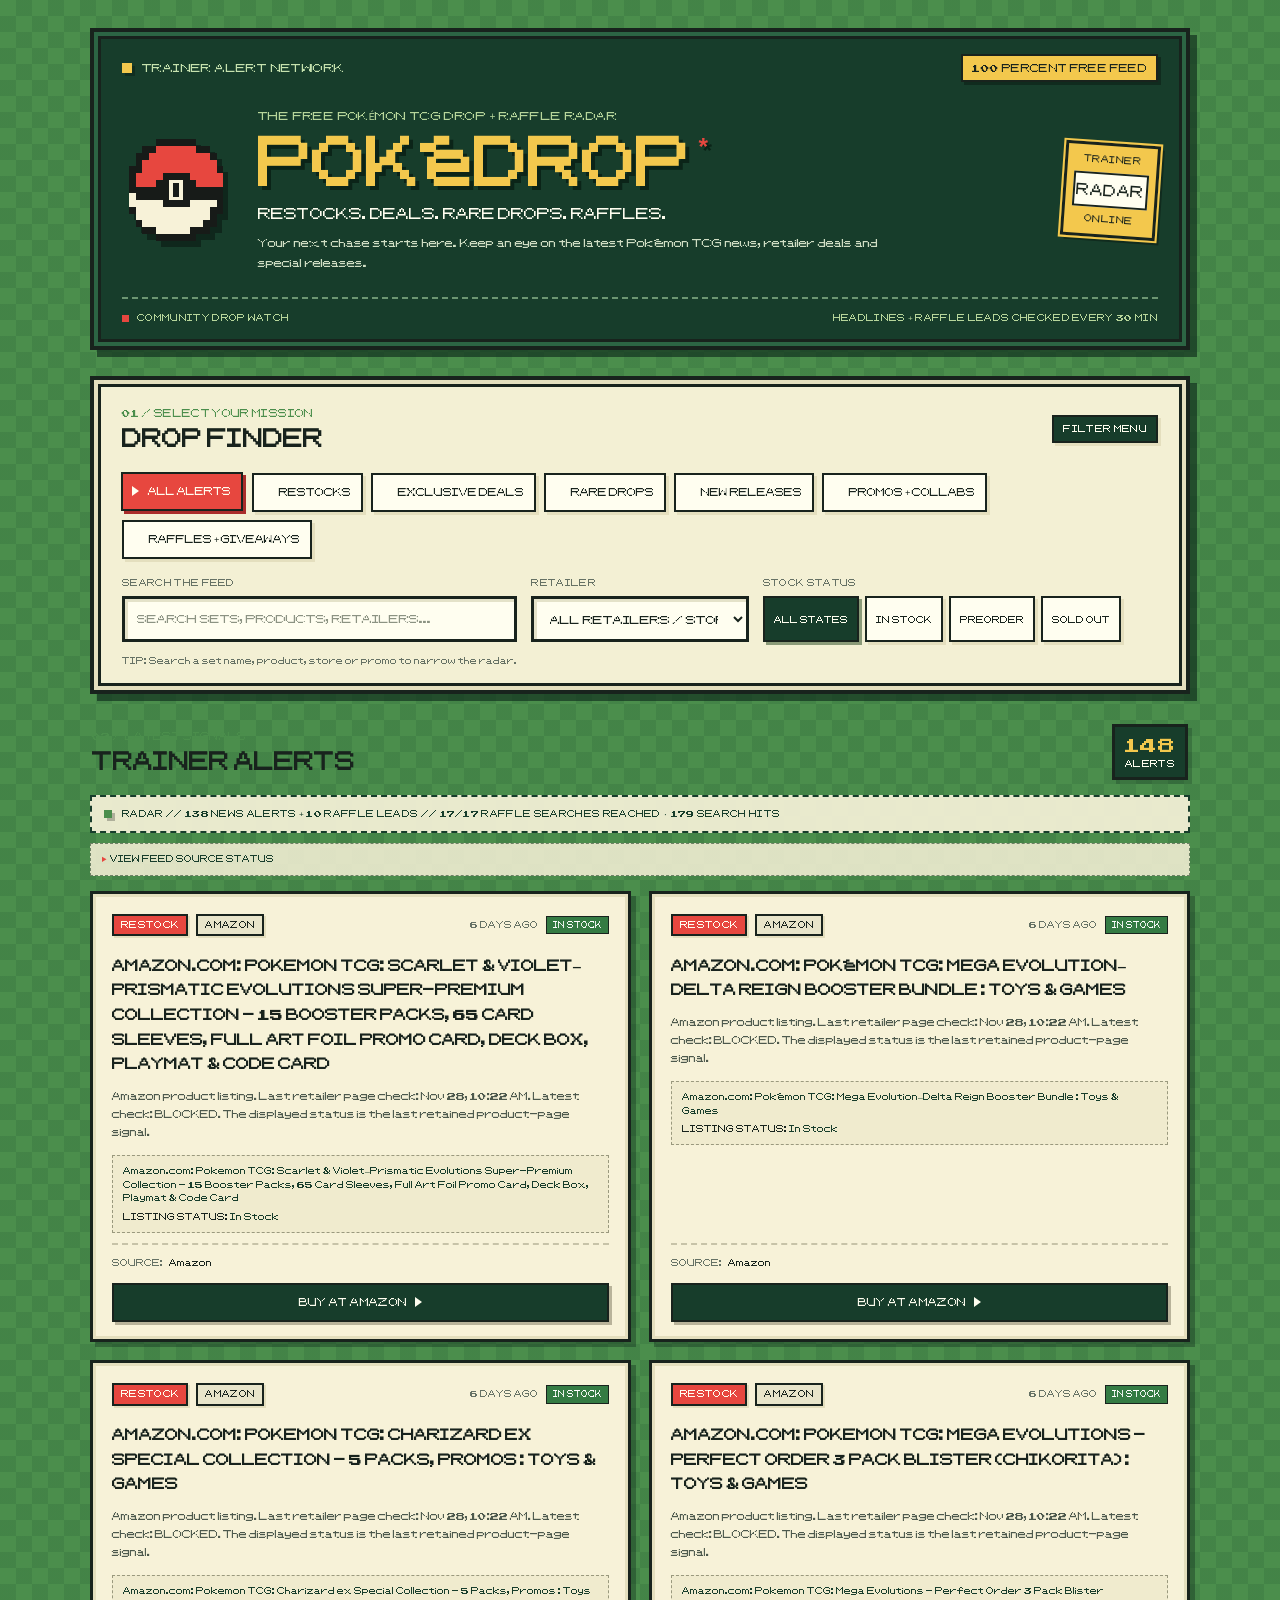
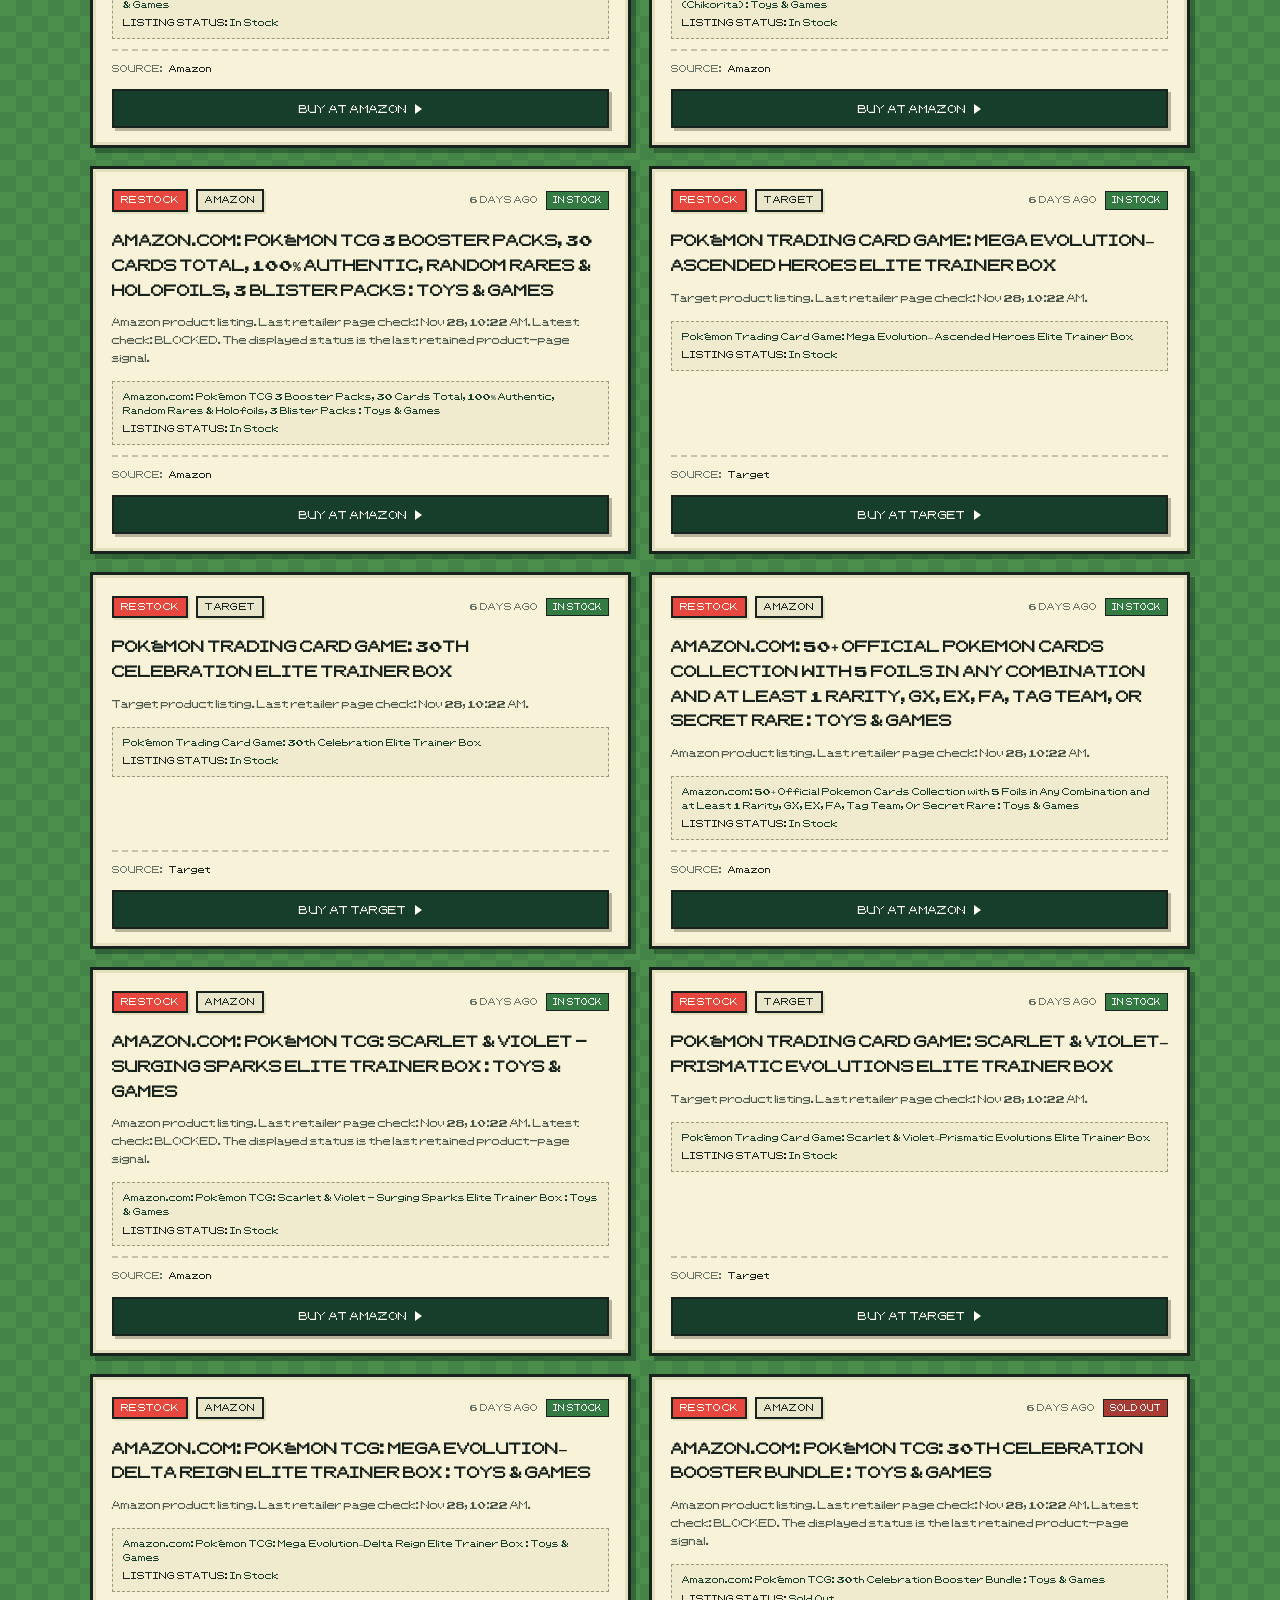
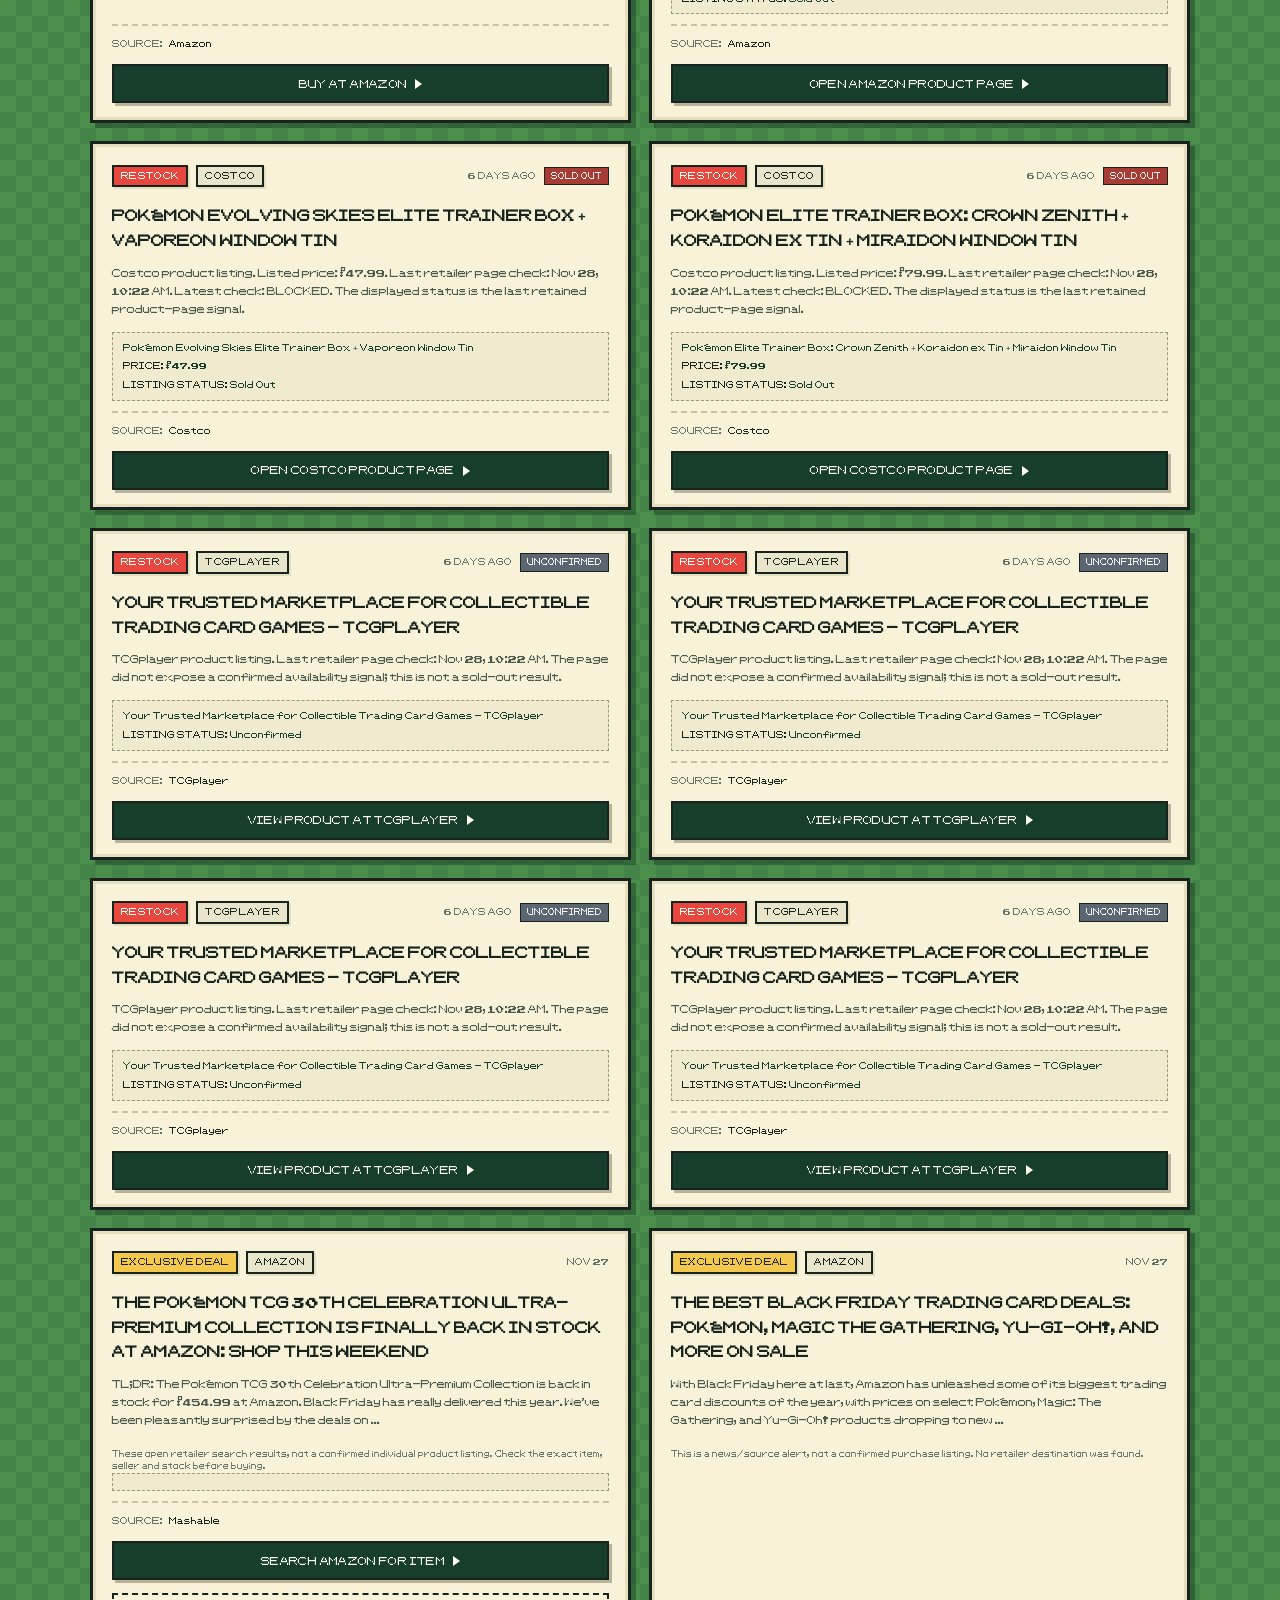
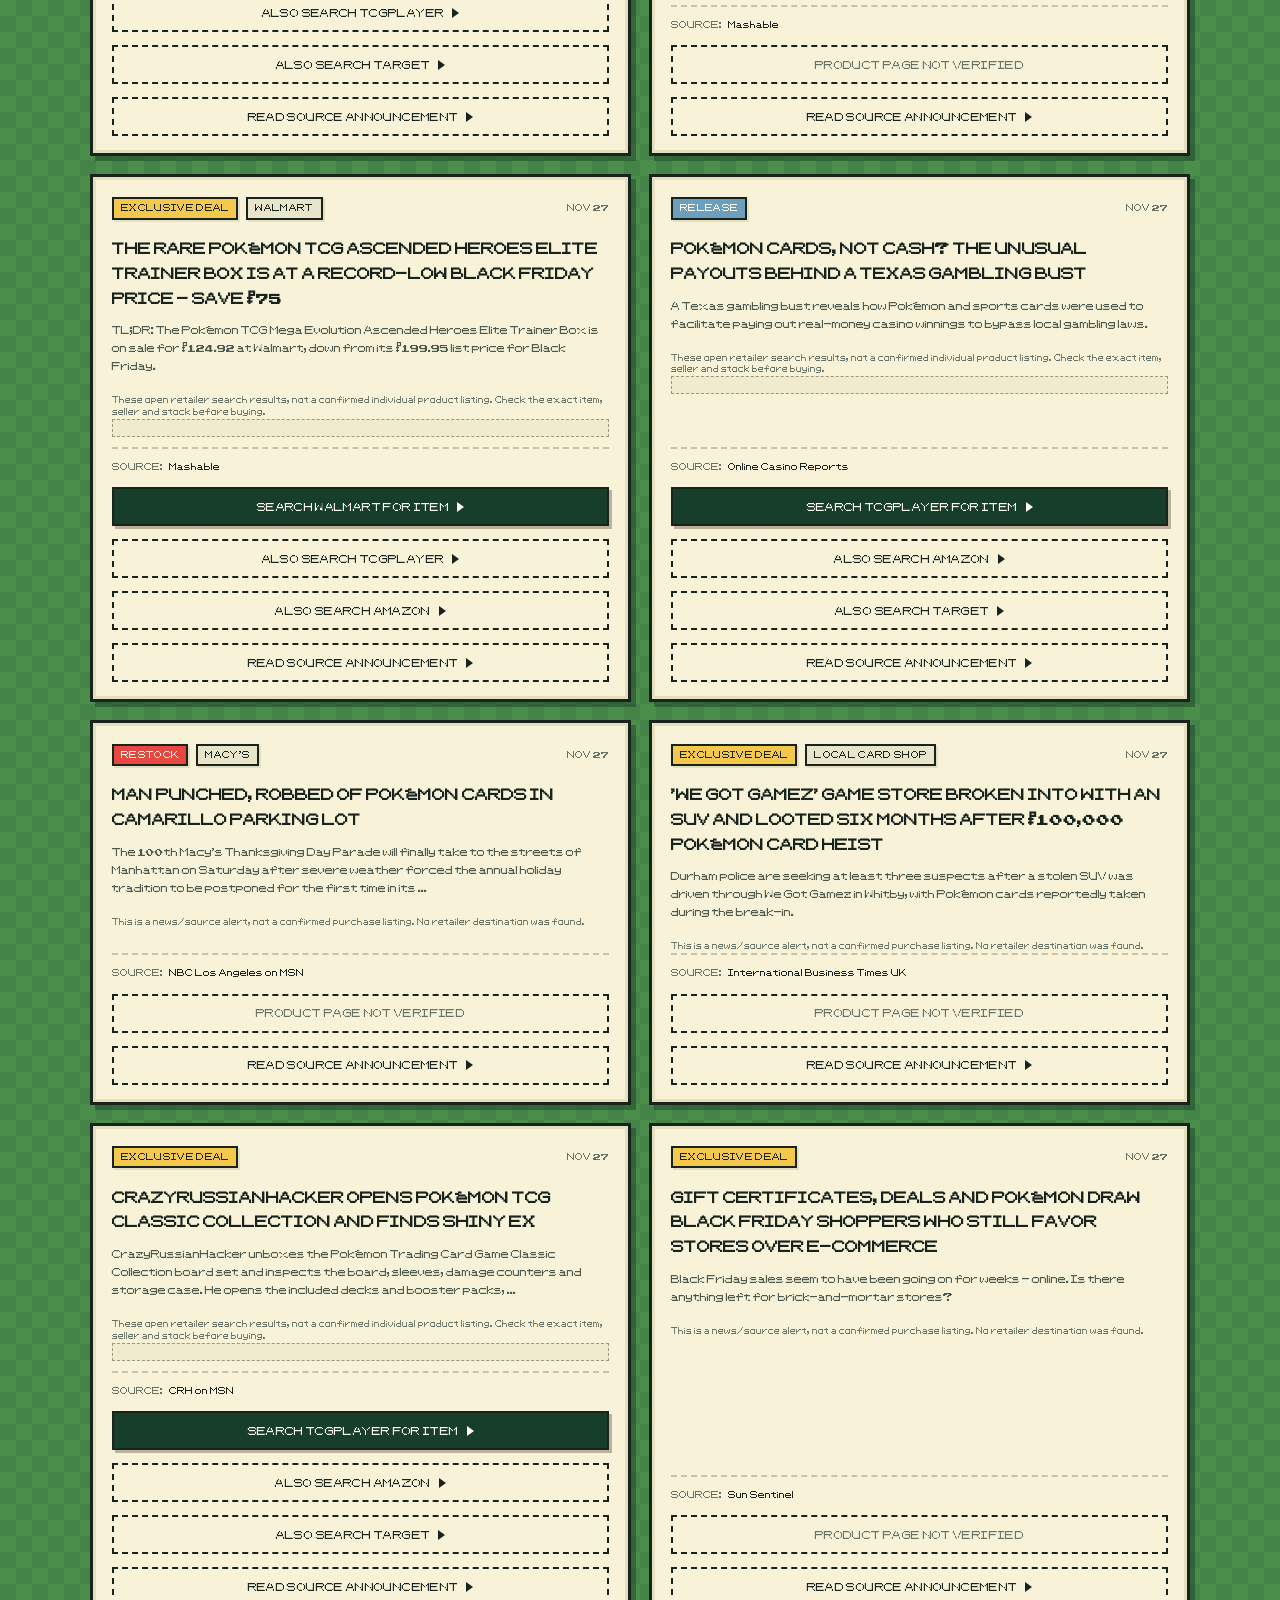
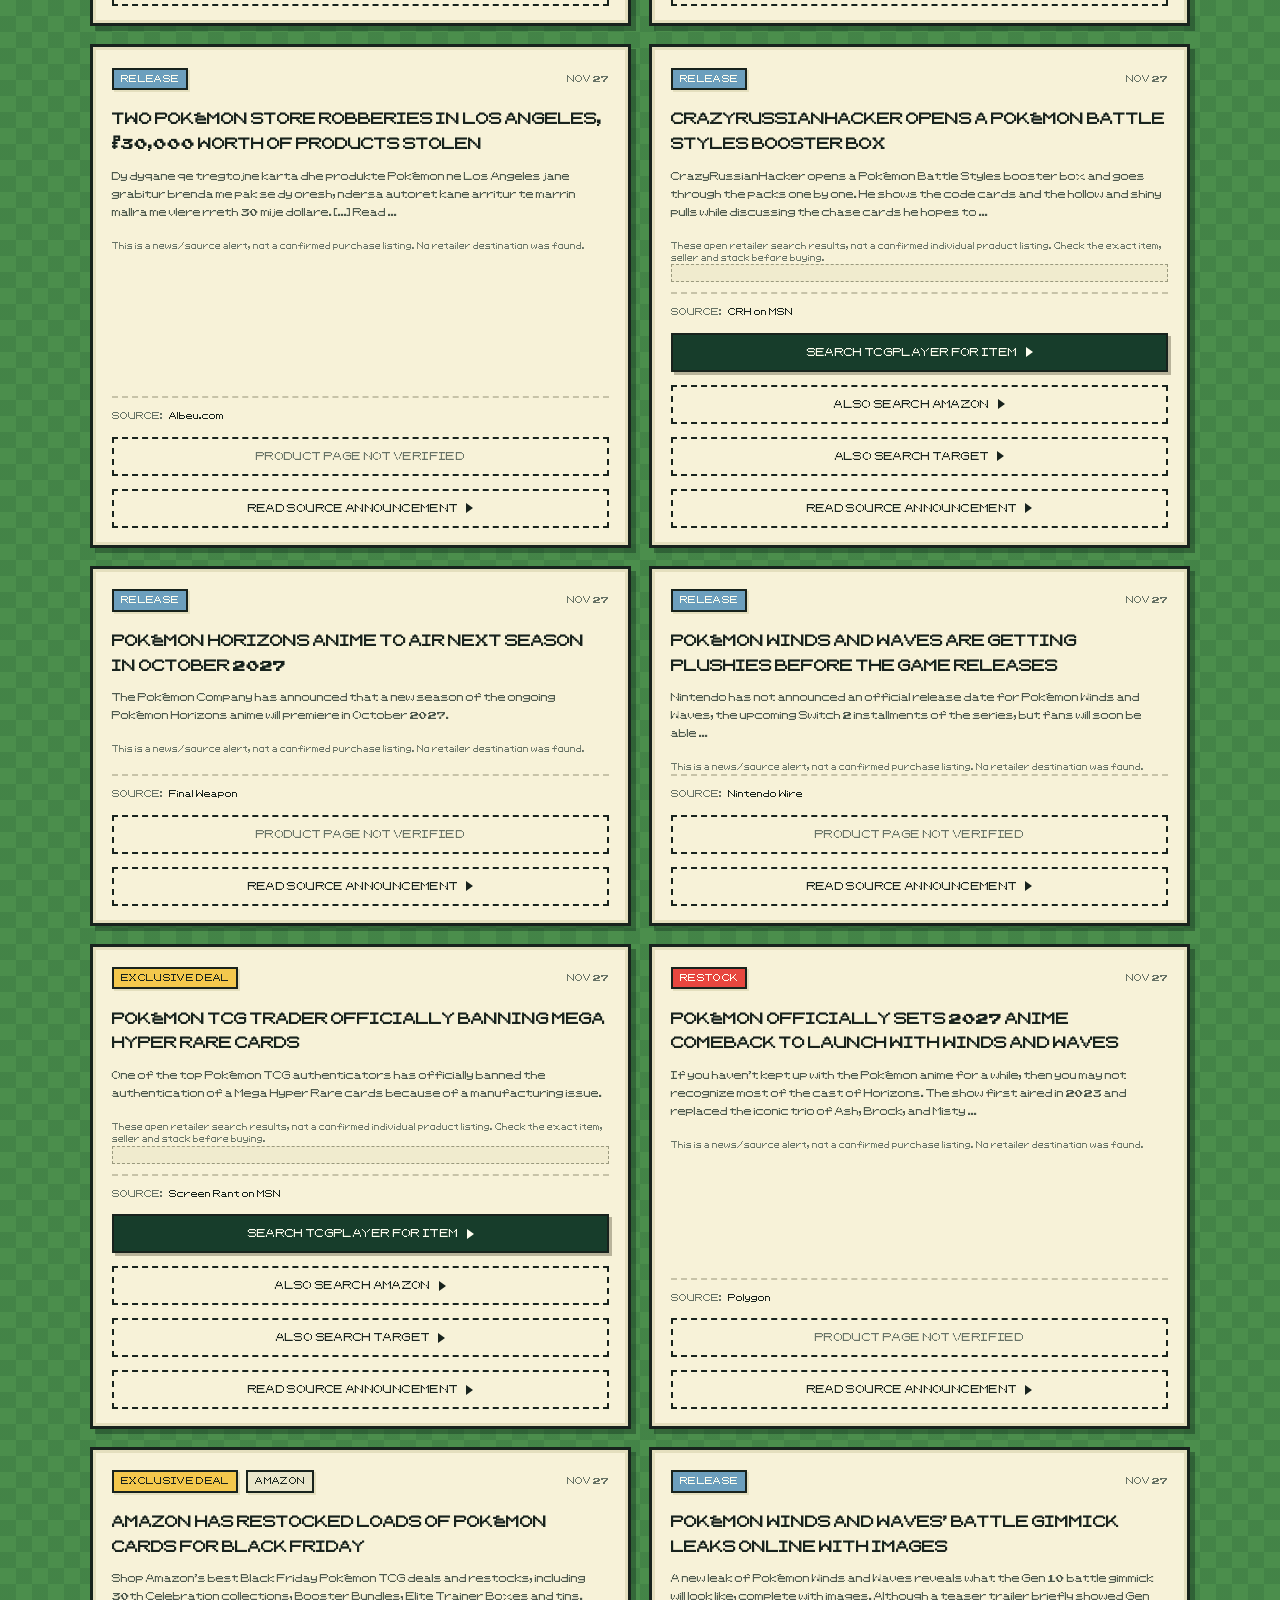
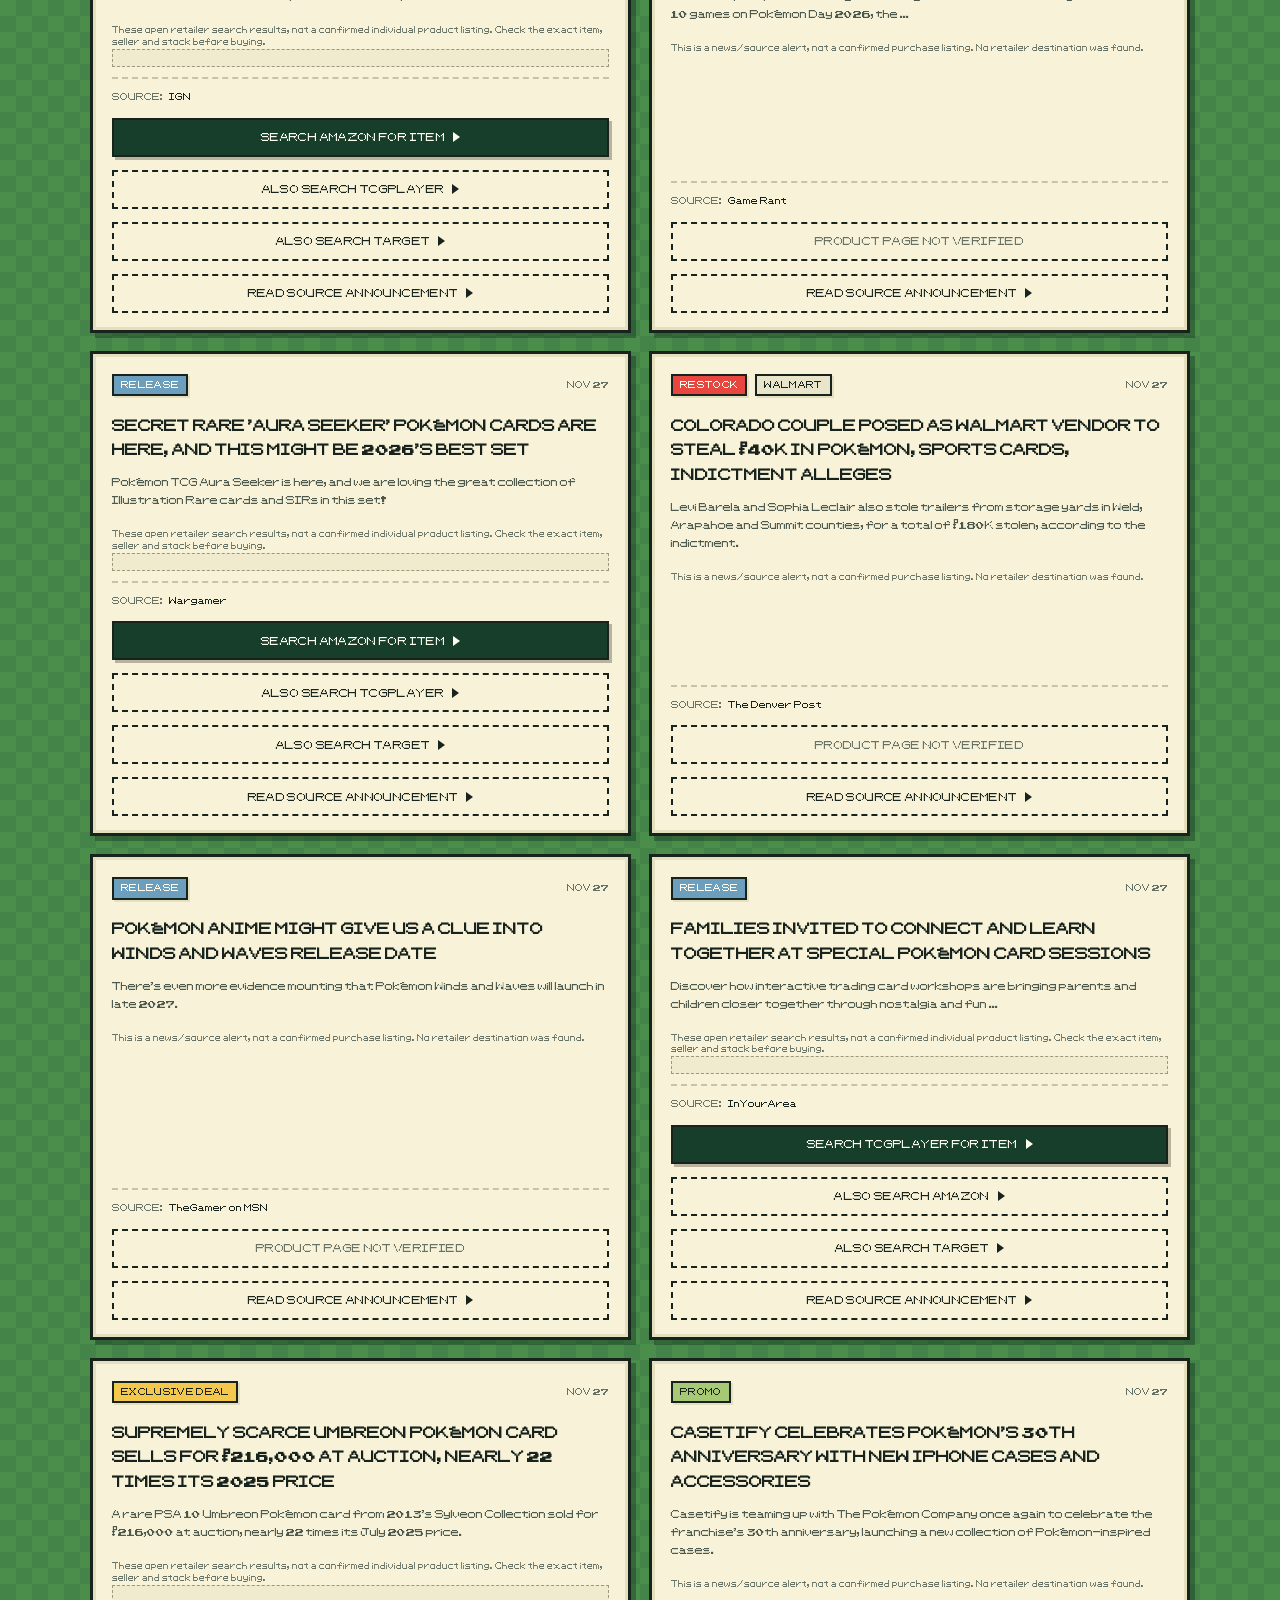
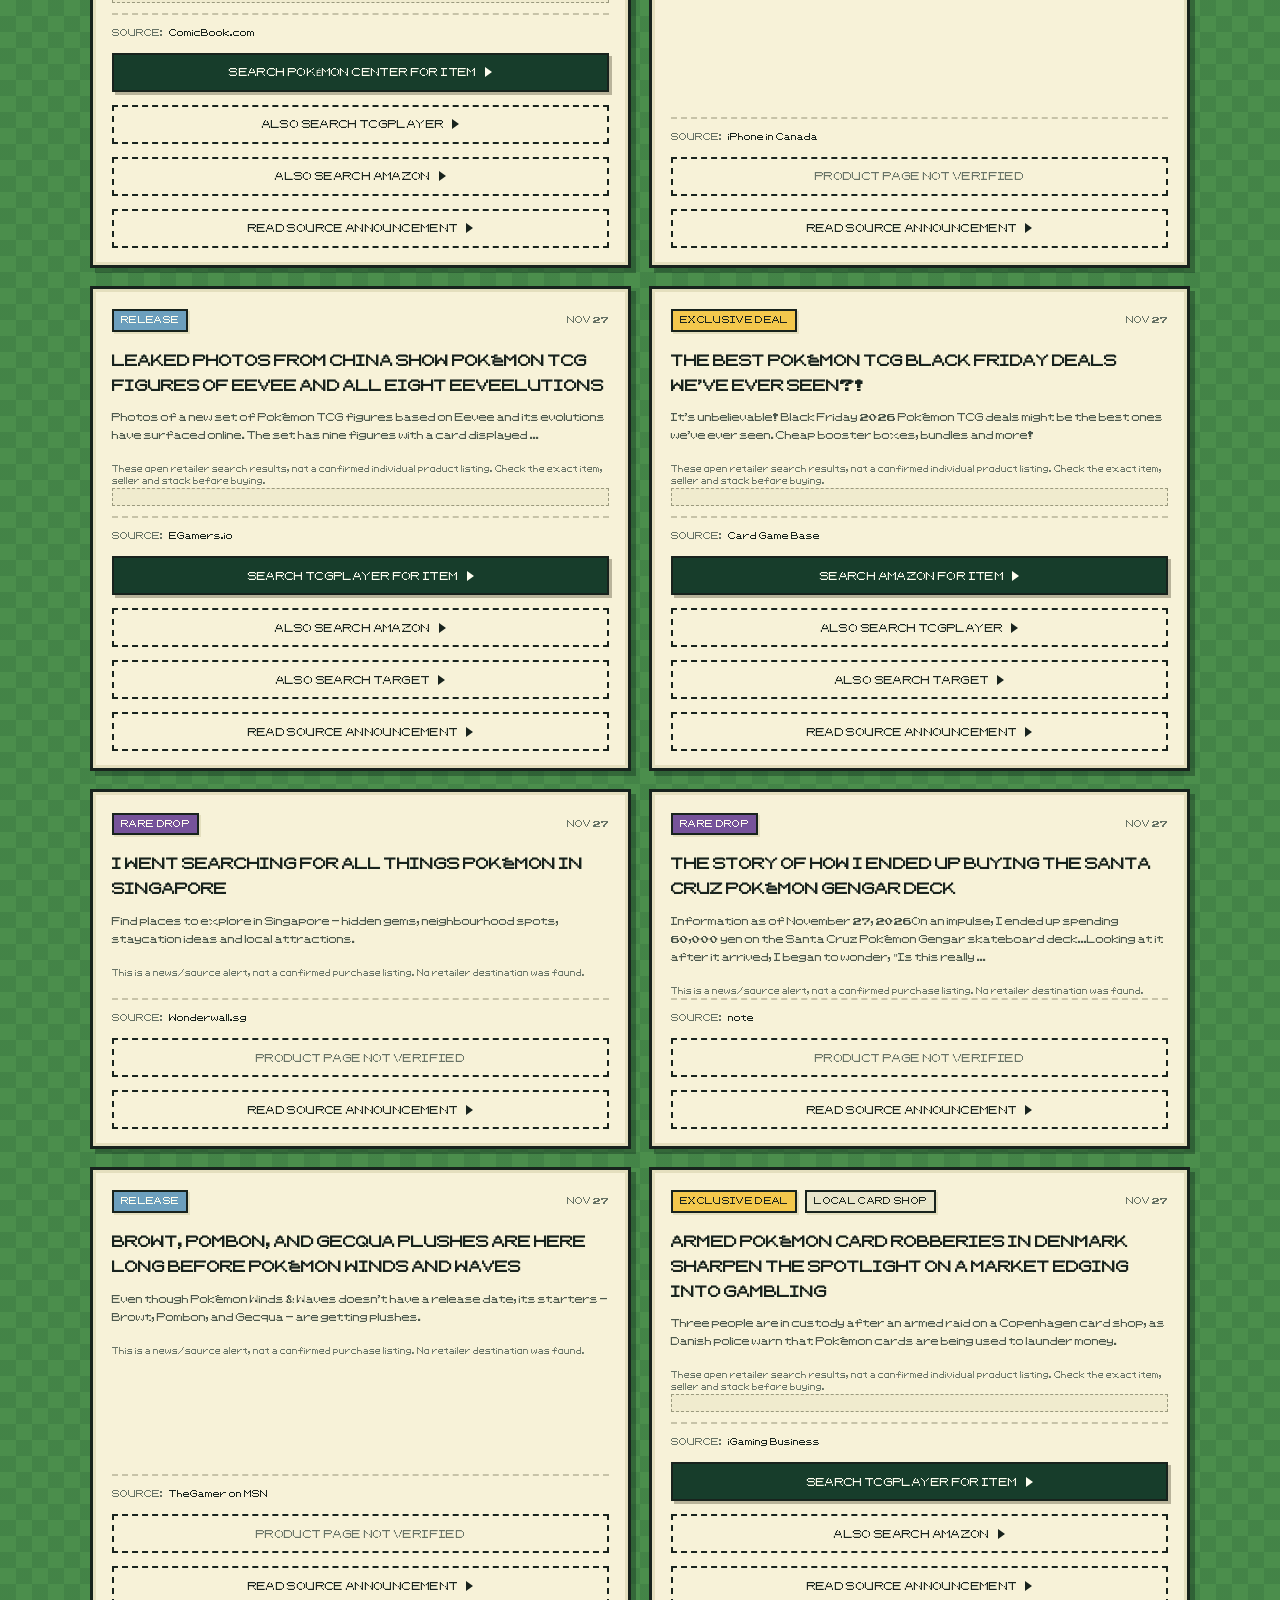
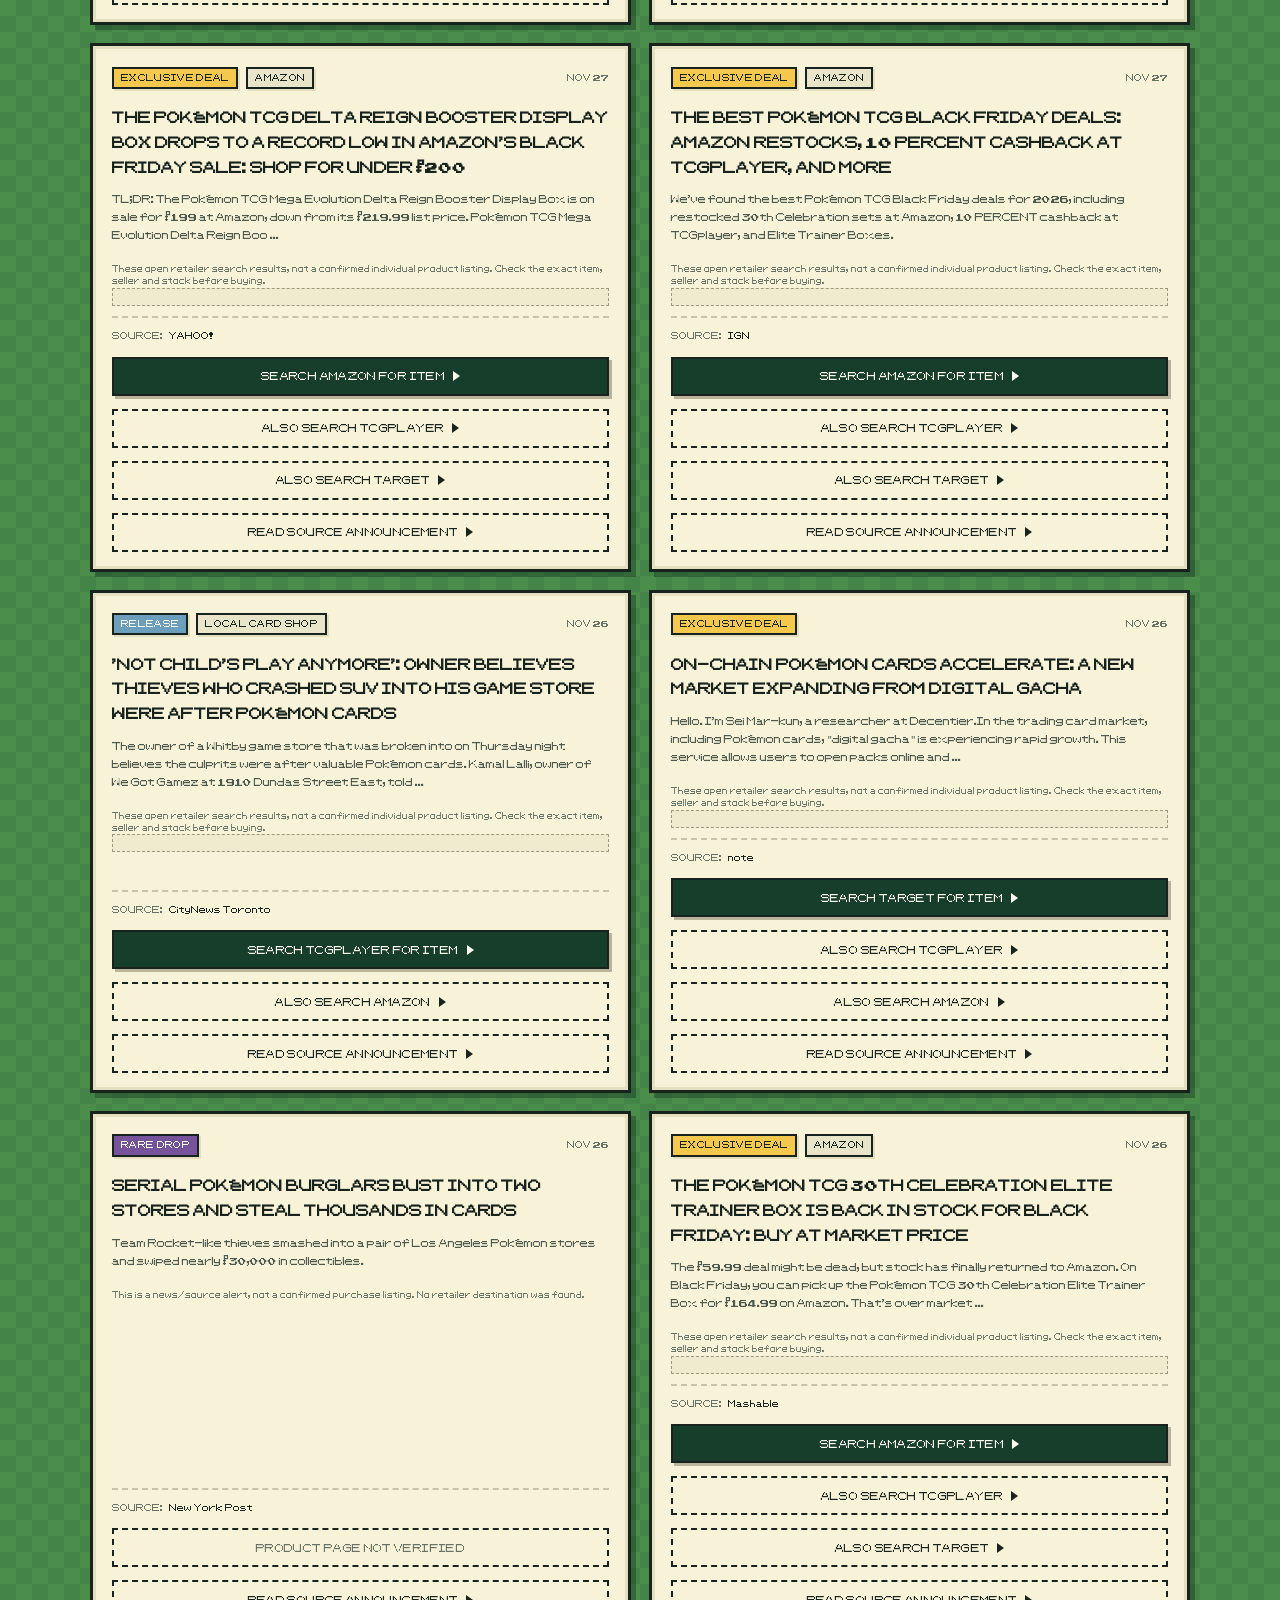
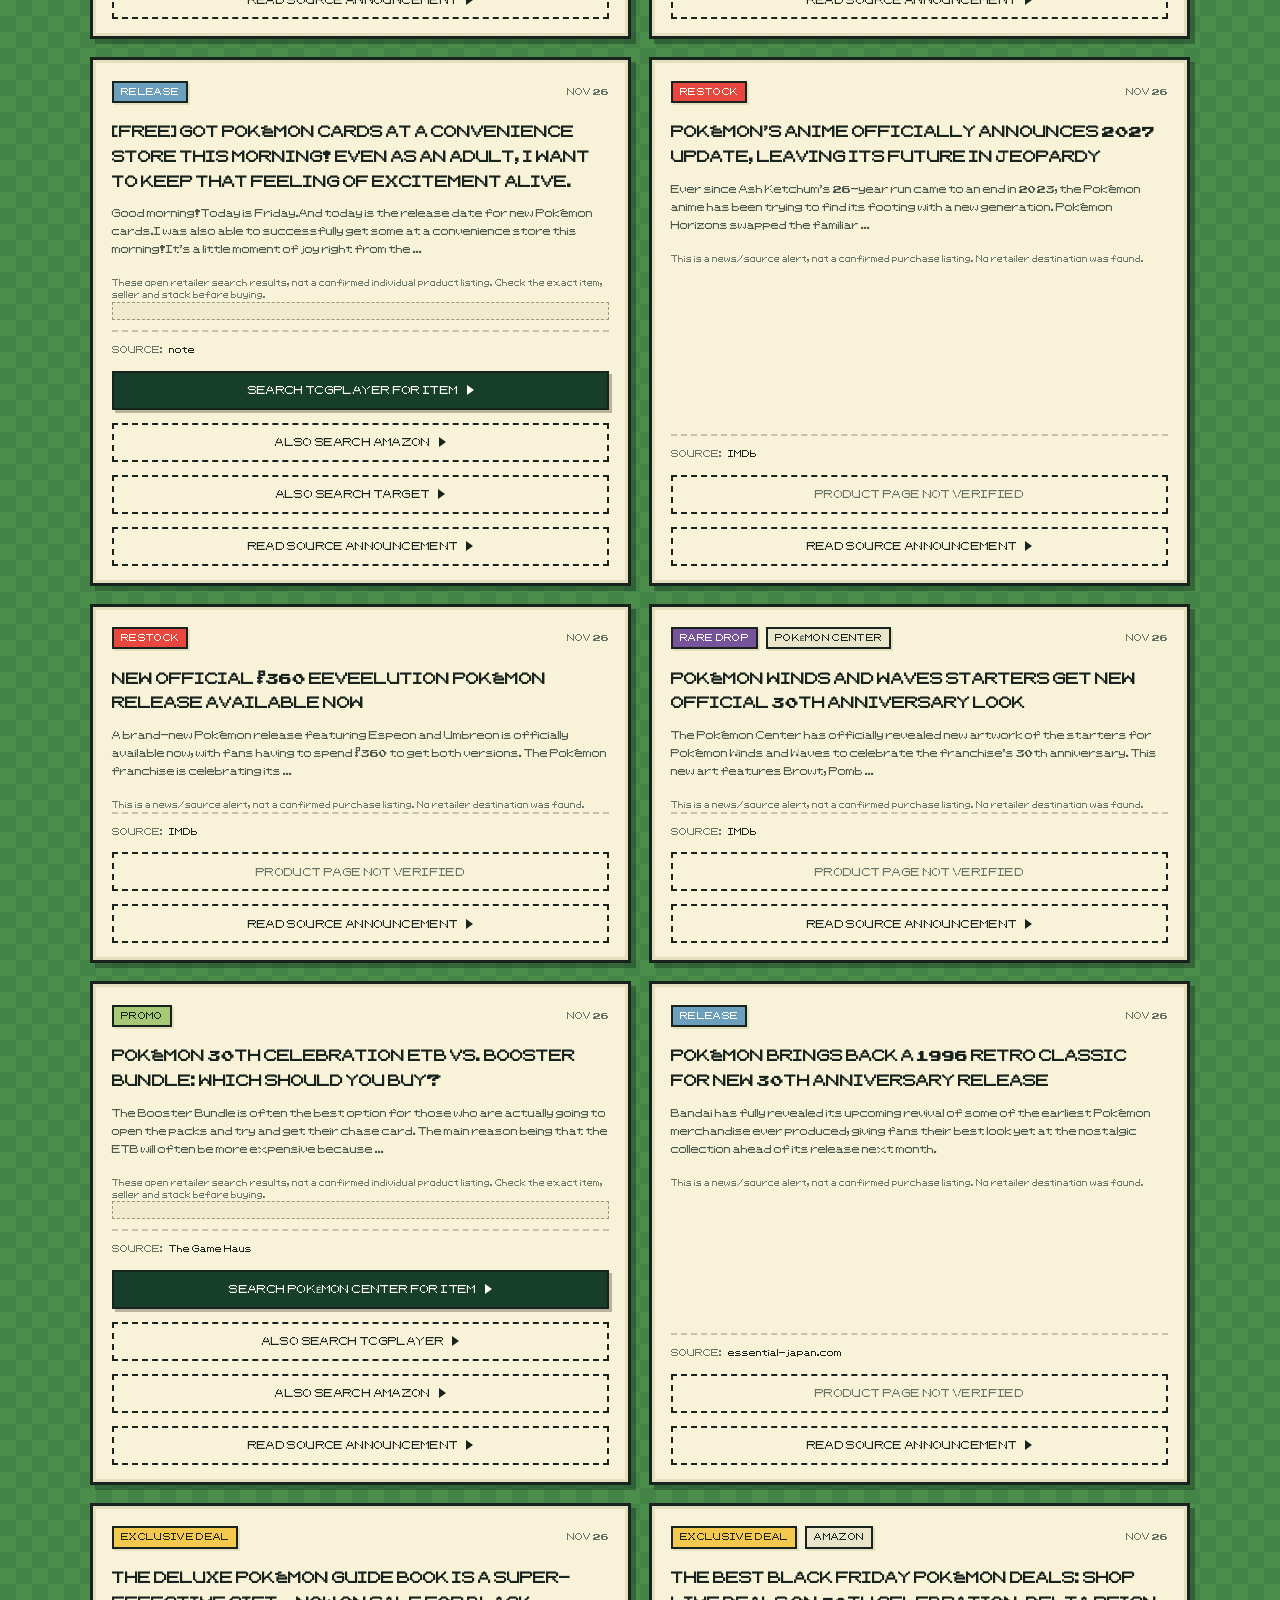
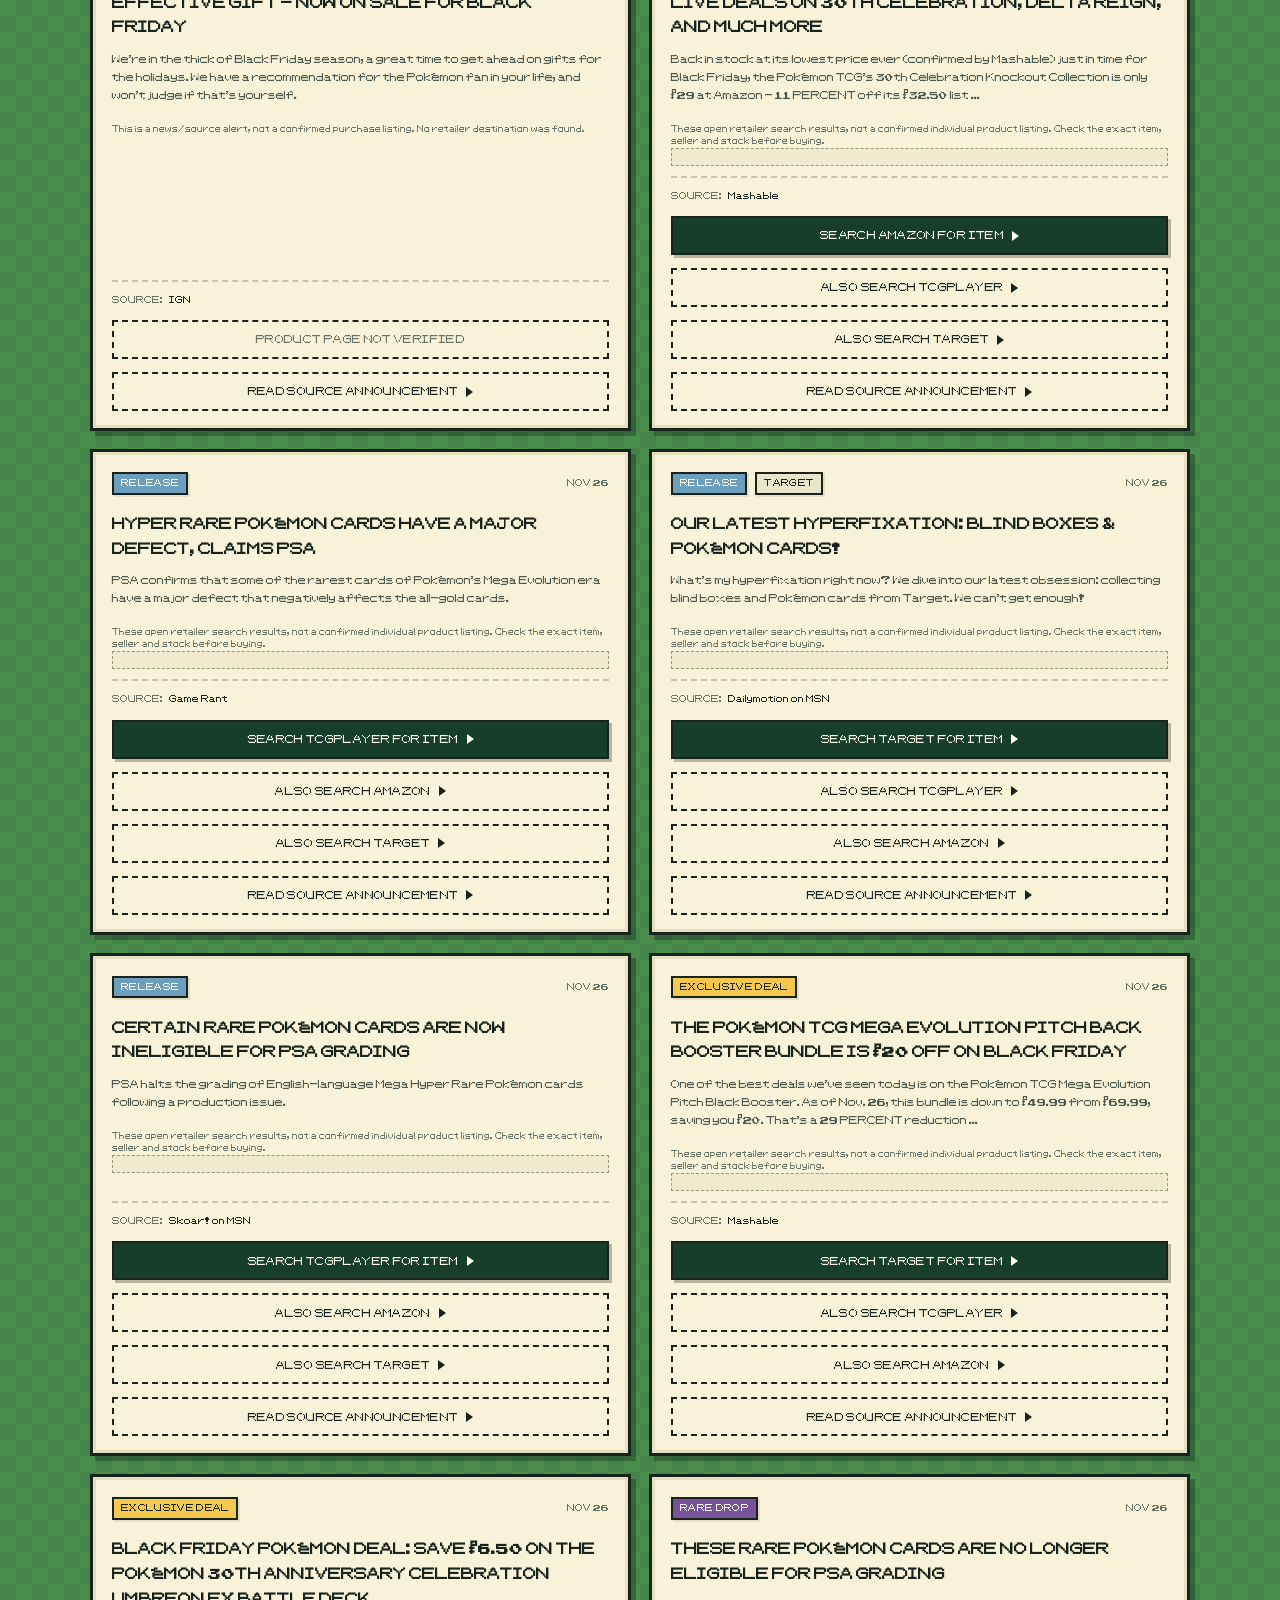
<file: index.html>
<!doctype html>
<html lang="en">
<head>
  <meta charset="utf-8">
  <meta name="viewport" content="width=device-width, initial-scale=1">
  <meta name="theme-color" content="#173d2b">
  <meta name="description" content="A free Pokémon TCG radar for restocks, deals, rare drops, raffles and giveaways.">
  <title>PokeDrop - Pokémon TCG Drop Finder</title>
  <link rel="preload" href="fonts/PKMN-RBYGSC.ttf" as="font" type="font/ttf" crossorigin>
  <link rel="stylesheet" href="style.css?v=raffle-inline-fix-2">
</head>
<body>
  <div class="page-shell">
    <header class="panel masthead">
      <div class="topline">
        <span class="eyebrow"><span class="status-pixel" aria-hidden="true"></span> TRAINER ALERT NETWORK</span>
        <span class="free-stamp">100 PERCENT FREE FEED</span>
      </div>

      <div class="hero-content">
        <svg class="pixel-ball" viewBox="0 0 64 64" role="img" aria-label="Pixel art Poké Ball" shape-rendering="crispEdges">
          <path fill="#171b18" d="M20 2h24v4h8v4h4v8h4v28h-4v8h-4v4h-8v4H20v-4h-8v-4H8v-8H4V18h4v-8h4V6h8z"/>
          <path fill="#e7473f" d="M20 6h24v4h8v4h4v8h4v8H8v-8h4v-8h4v-4h4z"/>
          <path fill="#f7f2d8" d="M8 34h48v8h-4v8h-4v4h-8v4H20v-4h-8v-4H8v-8H4v-8z"/>
          <path fill="#171b18" d="M8 30h48v8H8z"/>
          <path fill="#171b18" d="M24 22h16v4h4v12h-4v4H24v-4h-4V26h4z"/>
          <path fill="#f7f2d8" d="M28 26h8v12h-8z"/>
          <path fill="#171b18" d="M30 28h4v8h-4z"/>
        </svg>

        <div class="brand-copy">
          <p class="kicker">THE FREE POKÉMON TCG DROP + RAFFLE RADAR</p>
          <h1>POKéDROP<span class="title-star" aria-hidden="true">*</span></h1>
          <p class="tagline">RESTOCKS. DEALS. RARE DROPS. RAFFLES.</p>
          <p class="intro">Your next chase starts here. Keep an eye on the latest Pokémon TCG news, retailer deals and special releases.</p>
        </div>

        <div class="hero-badge" aria-label="Community feed, updated automatically">
          <span class="badge-top">TRAINER</span>
          <span class="badge-main">RADAR</span>
          <span class="badge-bottom">ONLINE</span>
        </div>
      </div>

      <div class="hero-footer">
        <span><i class="mini-square" aria-hidden="true"></i> COMMUNITY DROP WATCH</span>
        <span>HEADLINES + RAFFLE LEADS CHECKED EVERY 30 MIN</span>
      </div>
    </header>

    <main>
      <section class="panel filter-panel" aria-labelledby="filter-title">
        <div class="section-heading">
          <div>
            <p class="section-kicker">01 / SELECT YOUR MISSION</p>
            <h2 id="filter-title">DROP FINDER</h2>
          </div>
          <button type="button" class="pixel-label filter-menu-toggle" id="filter-menu-toggle" aria-expanded="true" aria-controls="filter-controls">FILTER MENU</button>
        </div>

        <div class="filter-controls" id="filter-controls">
          <div class="category-filter-row">
            <nav class="category-nav" aria-label="Filter alerts by category"></nav>
            <div class="raffle-filter-group">
              <button type="button" class="category-button" id="raffle-category-button" data-value="Raffle" aria-pressed="false">RAFFLES + GIVEAWAYS</button>
              <div class="raffle-status-nav" id="raffle-status-filter" role="group" aria-label="Filter raffles and giveaways by entry status" hidden>
                <span class="control-label">ENTRY STATUS</span>
                <button type="button" data-status="All" aria-pressed="true">ALL STATUSES</button>
                <button type="button" data-status="Upcoming" aria-pressed="false">UPCOMING</button>
                <button type="button" data-status="Open" aria-pressed="false">OPEN</button>
                <button type="button" data-status="Closed" aria-pressed="false">CLOSED</button>
                <button type="button" data-status="Verify" aria-pressed="false">VERIFY</button>
              </div>
            </div>
          </div>

          <div class="search-controls">
            <label class="search-wrap">
              <span class="control-label">SEARCH THE FEED</span>
              <input type="search" id="search" placeholder="SEARCH SETS, PRODUCTS, RETAILERS..." aria-label="Search alerts">
            </label>
            <label class="retailer-wrap">
              <span class="control-label">RETAILER</span>
              <select id="retailer-filter" aria-label="Filter by retailer">
                <option value="all">ALL RETAILERS</option>
              </select>
            </label>
          </div>
          <p class="filter-note">TIP: Search a set name, product, store or promo to narrow the radar.</p>
        </div>
      </section>

      <section class="feed-section" aria-labelledby="feed-title">
        <div class="feed-heading">
          <div>
            <p class="section-kicker">02 / LATEST SIGNALS</p>
            <h2 id="feed-title">TRAINER ALERTS</h2>
          </div>
          <div class="feed-total"><span id="result-count">0</span><span>ALERTS</span></div>
        </div>

        <div class="feed-status" id="feed-status" role="status" aria-live="polite">
          <span class="status-pixel" aria-hidden="true"></span>
          <span>CONNECTING TO THE DROP RADAR...</span>
        </div>
        <details class="feed-diagnostics" id="feed-diagnostics">
          <summary>VIEW FEED SOURCE STATUS</summary>
          <div id="feed-diagnostics-content">Waiting for the first feed update.</div>
        </details>
        <section id="feed" class="feed-grid" aria-label="Latest Pokémon TCG alerts" aria-live="polite"></section>
      </section>

      <aside class="panel signal-note">
        <span class="note-icon" aria-hidden="true">!</span>
        <div>
          <h2>CHECK BEFORE YOU CHECK OUT</h2>
          <p>PokeDrop collects public news coverage and raffle leads. A link is not a live stock or active-entry guarantee; prices, dates, rules and availability can change. Open the original source to confirm details before purchasing or entering.</p>
        </div>
      </aside>
    </main>

    <footer class="panel site-footer">
      <div class="footer-brand">POKéDROP <span>///</span> TRAINER NETWORK</div>
      <p>Fan-made community project. Not affiliated with Nintendo, Game Freak or The Pokémon Company. Product names and trademarks belong to their respective owners.</p>
      <p class="affiliate-note">Some links may be affiliate links and could earn a commission at no extra cost to you.</p>
      <p class="footer-small">BUILT FOR TRAINERS. FREE TO USE.</p>
    </footer>
  </div>

  <!-- Load stock integration first so it can add stock listings to app.js's normal feed data. -->
  <script src="stock-ui.js?v=unified-feed-stock-filter-v3" defer></script>
  <script src="app.js?v=raffle-discovery-v2" defer></script>
  <script src="raffle-ui.js?v=raffle-destinations-v6" defer></script>
</body>
</html>
</file>
<file: style.css>
@font-face {
  font-family: "PKMN RBYGSC";
  src: url("fonts/PKMN-RBYGSC.ttf") format("truetype");
  font-display: swap;
}

:root {
  color-scheme: light;
  --ink: #18231d;
  --deep: #173d2b;
  --grass: #4b8e4c;
  --grass-light: #a7c875;
  --paper: #f7f2d8;
  --paper-shadow: #e4dfbe;
  --red: #e7473f;
  --red-dark: #a92d2b;
  --gold: #f3c84d;
  --blue: #6c9fbd;
  --muted: #667265;
  --white: #fffef0;
  --pixel-border: 4px;
}

* { box-sizing: border-box; }
html { min-width: 320px; background: var(--deep); }
body {
  min-height: 100vh;
  margin: 0;
  padding: 28px 18px 36px;
  color: var(--ink);
  font-family: "PKMN RBYGSC", "Courier New", monospace;
  font-size: 13px;
  line-height: 1.8;
  -webkit-font-smoothing: none;
  text-rendering: optimizeSpeed;
  background-color: var(--grass);
  background-image:
    linear-gradient(45deg, rgba(18, 59, 39, .13) 25%, transparent 25%, transparent 75%, rgba(18, 59, 39, .13) 75%),
    linear-gradient(45deg, rgba(18, 59, 39, .13) 25%, transparent 25%, transparent 75%, rgba(18, 59, 39, .13) 75%);
  background-position: 0 0, 16px 16px;
  background-size: 32px 32px;
}

button, input, select { font: inherit; }
button, input, select { color: inherit; }
button:focus-visible, input:focus-visible, select:focus-visible, a:focus-visible {
  outline: 4px solid var(--blue);
  outline-offset: 3px;
}

.page-shell { width: min(1100px, 100%); margin: 0 auto; display: grid; gap: 26px; }
main { display: grid; gap: 30px; }
.panel {
  position: relative;
  background: var(--paper);
  border: 4px solid var(--ink);
  box-shadow: 7px 7px 0 rgba(14, 43, 28, .65), inset 0 0 0 4px var(--paper-shadow), inset 0 0 0 7px var(--ink);
}

.masthead { padding: 22px 28px 20px; color: var(--white); background: var(--deep); border-color: var(--ink); box-shadow: 7px 7px 0 rgba(14, 43, 28, .65), inset 0 0 0 4px #2c6544, inset 0 0 0 7px var(--ink); }
.topline, .hero-footer { display: flex; align-items: center; justify-content: space-between; gap: 12px; }
.eyebrow, .free-stamp, .kicker, .section-kicker, .pixel-label, .control-label, .hero-footer, .feed-total, .tag, .retailer-tag, .post-action, .footer-brand, .footer-small, .hero-badge, .feed-status, .empty-state strong {
  letter-spacing: .04em;
  text-transform: uppercase;
}
.eyebrow { display: inline-flex; align-items: center; gap: 10px; color: #c6e2ae; font-size: 10px; }
.status-pixel, .mini-square { display: inline-block; width: 10px; height: 10px; background: var(--gold); box-shadow: 3px 3px 0 rgba(0,0,0,.25); }
.free-stamp { padding: 4px 9px; color: var(--ink); background: var(--gold); border: 2px solid var(--ink); box-shadow: 3px 3px 0 rgba(0,0,0,.3); font-size: 9px; }
.hero-content { display: flex; align-items: center; gap: 28px; padding: 25px 0 24px; }
.pixel-ball { width: 108px; height: 108px; flex: 0 0 108px; filter: drop-shadow(5px 6px 0 rgba(0,0,0,.35)); image-rendering: pixelated; }
.brand-copy { min-width: 0; }
.kicker { margin: 0 0 6px; color: #b7d69b; font-size: 10px; }
h1 { margin: 0; color: var(--gold); font-size: clamp(32px, 5vw, 54px); line-height: 1.2; text-shadow: 4px 4px 0 #0b2418; }
.title-star { display: inline-block; margin-left: 6px; color: var(--red); font-size: .45em; vertical-align: top; }
.tagline { margin: 6px 0 8px; color: var(--white); font-size: 13px; }
.intro { max-width: 640px; margin: 0; color: #d0dec4; font-size: 10px; line-height: 2; }
.hero-badge { display: grid; flex: 0 0 95px; align-content: center; justify-items: center; gap: 5px; width: 95px; height: 95px; margin-left: auto; color: var(--ink); background: var(--gold); border: 3px solid var(--ink); outline: 2px solid var(--gold); box-shadow: 4px 4px 0 rgba(0,0,0,.3); transform: rotate(4deg); }
.badge-top, .badge-bottom { font-size: 8px; }
.badge-main { padding: 4px 2px; font-size: 13px; background: var(--white); border: 2px solid var(--ink); }
.hero-footer { padding-top: 12px; border-top: 2px dashed #6c9672; color: #b7d69b; font-size: 8px; }
.hero-footer span { display: inline-flex; align-items: center; gap: 8px; }
.mini-square { width: 7px; height: 7px; background: var(--red); box-shadow: none; }

.filter-panel {
  position: sticky;
  top: max(8px, env(safe-area-inset-top));
  z-index: 30;
  align-self: start;
  padding: 25px 28px 21px;
  background: rgba(247, 242, 216, .98);
  backdrop-filter: blur(8px);
}
.section-heading, .feed-heading { display: flex; align-items: center; justify-content: space-between; gap: 14px; }
.section-kicker { margin: 0 0 4px; color: var(--grass); font-size: 9px; }
h2 { margin: 0; font-size: 20px; line-height: 1.4; }
.pixel-label { padding: 5px 9px; color: var(--white); background: var(--deep); border: 2px solid var(--ink); box-shadow: 3px 3px 0 var(--paper-shadow); font-size: 8px; }
.filter-menu-toggle { appearance: none; cursor: pointer; }
.filter-menu-toggle:hover { color: var(--ink); background: var(--gold); }
.filter-menu-toggle:active { transform: translate(2px, 2px); box-shadow: 1px 1px 0 var(--paper-shadow); }
.filter-controls[hidden] { display: none !important; }
.category-filter-row { display: flex; flex-wrap: wrap; align-items: center; gap: 8px; margin: 20px 0 17px; }
.category-nav { display: flex; flex: 0 0 100%; flex-wrap: wrap; align-items: center; gap: 8px; margin: 0; }
.raffle-filter-group { display: flex; flex: 0 1 auto; flex-wrap: wrap; align-items: center; gap: 8px; max-width: 100%; }
.category-filter-row .category-button {
  min-height: 39px;
  padding: 7px 10px 7px 25px;
  position: relative;
  border: 2px solid var(--ink);
  background: var(--white);
  box-shadow: 3px 3px 0 var(--paper-shadow);
  cursor: pointer;
  font-size: 9px;
  line-height: 1.5;
}
.category-filter-row .category-button::before { content: ""; position: absolute; left: 9px; top: 50%; width: 0; height: 0; margin-top: -5px; border-top: 5px solid transparent; border-bottom: 5px solid transparent; border-left: 7px solid var(--ink); opacity: 0; }
.category-filter-row .category-button[aria-pressed="true"] { color: var(--white); background: var(--red); box-shadow: 3px 3px 0 var(--red-dark); transform: translate(-1px, -1px); }
.category-filter-row .category-button[aria-pressed="true"]::before { opacity: 1; border-left-color: var(--white); }
.category-filter-row .category-button:hover:not([aria-pressed="true"]) { background: #e8edcf; }
.search-controls { display: grid; grid-template-columns: minmax(0, 1fr) minmax(205px, 250px); gap: 14px; }
.search-wrap, .retailer-wrap { display: grid; gap: 6px; }
.control-label { color: var(--muted); font-size: 8px; }
input, select { width: 100%; min-height: 46px; padding: 10px 12px; background: var(--white); border: 3px solid var(--ink); border-radius: 0; box-shadow: inset 3px 3px 0 #e4e2c9; font-size: 10px; }
input::placeholder { color: #8c9383; opacity: 1; }
select { cursor: pointer; }
.filter-note { margin: 12px 0 0; color: var(--muted); font-size: 8px; }

.feed-heading { padding: 0 2px; }
.feed-total { display: grid; min-width: 70px; justify-items: center; padding: 6px 10px; color: var(--white); background: var(--deep); border: 3px solid var(--ink); box-shadow: 4px 4px 0 rgba(14,43,28,.25); font-size: 8px; }
.feed-total span:first-child { color: var(--gold); font-size: 17px; line-height: 1.4; }
.feed-status { display: flex; align-items: center; gap: 10px; margin: 15px 0; padding: 10px 12px; color: var(--deep); background: rgba(247,242,216,.92); border: 2px dashed var(--deep); font-size: 8px; }
.feed-status .status-pixel { width: 8px; height: 8px; flex: 0 0 8px; background: var(--grass); }
.feed-status.error .status-pixel { background: var(--red); }
.feed-diagnostics { margin: -5px 0 15px; padding: 8px 11px; color: var(--deep); background: rgba(247,242,216,.86); border: 1px dashed #6d8165; font-size: 8px; }
.feed-diagnostics summary { cursor: pointer; color: var(--deep); }
.feed-diagnostics[open] summary { margin-bottom: 7px; }
.feed-diagnostics summary::marker { color: var(--red); }
.diagnostics-summary { margin: 4px 0; color: var(--deep); line-height: 1.9; }
.diagnostics-list { display: grid; grid-template-columns: repeat(2, minmax(0, 1fr)); gap: 4px 18px; margin: 7px 0 3px; padding-left: 17px; }
.diagnostics-list li { line-height: 1.8; overflow-wrap: anywhere; }
.source-ok { color: #28643a; }
.source-failed, .diagnostics-errors { color: #a92d2b; }
.diagnostics-errors { margin: 6px 0 0; line-height: 1.8; }
.feed-grid { display: grid; grid-template-columns: repeat(2, minmax(0, 1fr)); gap: 18px; }
.post-card {
  display: flex;
  min-width: 0;
  flex-direction: column;
  padding: 19px 19px 17px;
  background: var(--paper);
  border: 3px solid var(--ink);
  box-shadow: 5px 5px 0 rgba(14,43,28,.38), inset 0 0 0 3px var(--paper-shadow);
}
.post-topline { display: flex; flex-wrap: wrap; align-items: center; gap: 8px; min-height: 25px; }
.tag, .retailer-tag { display: inline-block; padding: 4px 7px; color: var(--white); background: var(--blue); border: 2px solid var(--ink); box-shadow: 2px 2px 0 var(--paper-shadow); font-size: 8px; line-height: 1.3; }
.tag[data-category="Restock"] { background: var(--red); }
.tag[data-category="Deals"] { color: var(--ink); background: var(--gold); }
.tag[data-category="Rare Drop"] { color: var(--white); background: #76539a; }
.tag[data-category="Release"] { background: var(--blue); }
.tag[data-category="Promo"] { color: var(--ink); background: var(--grass-light); }
.retailer-tag { color: var(--ink); background: #e8e5ca; }
.post-date { margin-left: auto; color: var(--muted); font-size: 8px; white-space: nowrap; }
.post-card h3 { margin: 16px 0 10px; font-size: 13px; line-height: 1.9; overflow-wrap: anywhere; }
.post-summary { margin: 0 0 14px; color: #4d594d; font-size: 9px; line-height: 2; }
.post-source { display: flex; align-items: center; gap: 6px; margin-top: auto; padding-top: 11px; color: var(--muted); border-top: 2px dashed #c7c3a8; font-size: 8px; }
.post-source strong { color: var(--ink); font-weight: normal; }
.post-action { display: flex; align-items: center; justify-content: center; gap: 8px; min-height: 39px; margin-top: 13px; padding: 7px 10px; color: var(--white); background: var(--deep); border: 2px solid var(--ink); box-shadow: 3px 3px 0 #b8b39a; text-align: center; text-decoration: none; font-size: 9px; }
.post-action::after { content: ""; width: 0; height: 0; border-top: 5px solid transparent; border-bottom: 5px solid transparent; border-left: 7px solid currentColor; }
.post-action:hover { color: var(--ink); background: var(--gold); }
.post-action-missing { color: var(--muted); background: transparent; border-style: dashed; box-shadow: none; cursor: default; }
.post-action-missing::after { display: none; }
.post-action-secondary { color: var(--ink); background: transparent; border-style: dashed; box-shadow: none; }
.empty-state { grid-column: 1 / -1; padding: 35px 22px; background: var(--paper); border: 3px dashed var(--ink); text-align: center; }
.empty-state strong { display: block; margin-bottom: 8px; font-size: 12px; }
.empty-state p { margin: 0; color: var(--muted); font-size: 9px; }

.signal-note { display: flex; align-items: flex-start; gap: 16px; padding: 20px 24px; }
.note-icon { display: grid; flex: 0 0 34px; width: 34px; height: 34px; place-items: center; color: var(--ink); background: var(--gold); border: 3px solid var(--ink); box-shadow: 3px 3px 0 var(--paper-shadow); font-size: 18px; }
.signal-note h2 { margin: 0 0 5px; font-size: 11px; }
.signal-note p { margin: 0; color: #4d594d; font-size: 9px; line-height: 2; }
.site-footer { padding: 20px 24px 17px; text-align: center; }
.footer-brand { margin-bottom: 7px; color: var(--deep); font-size: 11px; }
.footer-brand span { color: var(--red); }
.site-footer p { max-width: 780px; margin: 5px auto; color: var(--muted); font-size: 8px; line-height: 2; }
.site-footer .footer-small { margin-top: 13px; color: var(--grass); font-size: 8px; }

/* Raffle/giveaway status filtering lives inside Drop Finder. */
.raffle-status-nav { display: flex; flex: 0 1 auto; flex-wrap: wrap; align-items: center; gap: 8px; width: fit-content; max-width: 100%; margin: 0; padding: 6px 8px; background: rgba(228, 223, 190, .72); border: 2px dashed var(--deep); }
.raffle-status-nav[hidden] { display: none !important; }
.raffle-status-nav .control-label { margin-right: 4px; color: var(--deep); }
.raffle-status-nav button {
  min-height: 34px;
  padding: 5px 9px;
  color: var(--ink);
  background: var(--white);
  border: 2px solid var(--ink);
  box-shadow: 3px 3px 0 var(--paper-shadow);
  cursor: pointer;
  font-size: 8px;
}
.raffle-status-nav button[aria-pressed="true"] { color: var(--white); background: var(--deep); box-shadow: 3px 3px 0 #8a9a78; }
.raffle-status-nav button:hover:not([aria-pressed="true"]) { background: #e8edcf; }
.raffle-status-tag { display: inline-block; padding: 4px 7px; color: var(--white); background: #5c6670; border: 2px solid var(--ink); box-shadow: 2px 2px 0 var(--paper-shadow); font-size: 8px; line-height: 1.3; }
.raffle-status-tag[data-status="open"] { color: #fff; background: #347b43; }
.raffle-status-tag[data-status="upcoming"] { color: var(--ink); background: var(--gold); }
.raffle-status-tag[data-status="closed"] { color: #fff; background: var(--red-dark); }
.raffle-status-tag[data-status="verify"] { color: #fff; background: #5c6670; }
.raffle-status-note { margin: 0 0 10px; color: #6a5c32; font-size: 8px; line-height: 1.9; }
.raffle-date { display: inline-block; margin-left: 4px; color: var(--ink); }

@media (max-width: 760px) {
  body { padding: 18px 13px 25px; }
  .page-shell { gap: 21px; }
  .masthead { padding: 18px 19px 16px; }
  .hero-content { gap: 18px; padding: 22px 0; }
  .pixel-ball { width: 82px; height: 82px; flex-basis: 82px; }
  .hero-badge { display: none; }
  .filter-panel { top: 6px; padding: 19px 20px 17px; }
  .feed-grid { gap: 13px; }
  .post-card { padding: 15px; }
}

@media (max-width: 560px) {
  body { padding: 12px 10px 20px; font-size: 12px; }
  .page-shell { gap: 17px; }
  .panel { border-width: 3px; box-shadow: 5px 5px 0 rgba(14,43,28,.55), inset 0 0 0 3px var(--paper-shadow), inset 0 0 0 5px var(--ink); }
  .masthead { padding: 14px 14px 13px; box-shadow: 5px 5px 0 rgba(14,43,28,.55), inset 0 0 0 3px #2c6544, inset 0 0 0 5px var(--ink); }
  .eyebrow { font-size: 8px; }
  .free-stamp { padding: 3px 6px; font-size: 7px; }
  .hero-content { align-items: flex-start; gap: 12px; padding: 19px 0 16px; }
  .pixel-ball { width: 62px; height: 62px; flex-basis: 62px; margin-top: 5px; }
  .kicker { font-size: 7px; line-height: 1.7; }
  h1 { font-size: clamp(24px, 8vw, 36px); }
  .tagline { margin: 5px 0; font-size: 9px; line-height: 1.7; }
  .intro { font-size: 8px; line-height: 1.8; }
  .hero-footer { align-items: flex-start; flex-direction: column; gap: 4px; font-size: 7px; }
  main { gap: 22px; }
  h2 { font-size: 16px; }
  .section-kicker { font-size: 7px; }
  .pixel-label { padding: 4px 6px; font-size: 7px; }
  .category-nav { gap: 7px; margin: 0; }
  .category-filter-row .category-button { min-height: 36px; padding: 6px 8px 6px 21px; font-size: 8px; }
  .category-filter-row .category-button::before { left: 7px; }
  .filter-panel { top: 4px; padding: 15px 13px 13px; }
  .search-controls { grid-template-columns: 1fr; gap: 10px; }
  .category-filter-row { gap: 7px; margin: 16px 0 14px; }
  .category-nav { flex-basis: 100%; }
  .raffle-filter-group { gap: 6px; }
  .raffle-status-nav { gap: 6px; margin: 0; padding: 6px; }
  .raffle-status-nav button { min-height: 32px; padding: 4px 7px; font-size: 7px; }
  input, select { min-height: 42px; font-size: 9px; }
  .control-label, .filter-note { font-size: 7px; }
  .feed-heading { align-items: flex-end; }
  .feed-total { min-width: 60px; padding: 4px 7px; font-size: 7px; }
  .feed-total span:first-child { font-size: 15px; }
  .feed-status { margin: 12px 0; font-size: 7px; }
  .feed-diagnostics { font-size: 7px; }
  .diagnostics-list { grid-template-columns: 1fr; }
  .feed-grid { grid-template-columns: 1fr; gap: 12px; }
  .post-card { padding: 14px 13px; }
  .post-card h3 { margin: 13px 0 8px; font-size: 12px; line-height: 1.85; }
  .post-summary { font-size: 8px; }
  .tag, .retailer-tag, .post-date, .raffle-status-tag { font-size: 7px; }
  .raffle-status-note { font-size: 8px; }
  .post-action { min-height: 37px; font-size: 8px; }
  .signal-note { gap: 12px; padding: 15px 14px; }
  .note-icon { flex-basis: 29px; width: 29px; height: 29px; font-size: 15px; }
  .signal-note h2 { font-size: 9px; }
  .signal-note p { font-size: 8px; }
  .site-footer { padding: 16px 13px 13px; }
  .footer-brand { font-size: 9px; }
}

@media (prefers-reduced-motion: reduce) {
  *, *::before, *::after { scroll-behavior: auto !important; transition-duration: .01ms !important; animation-duration: .01ms !important; animation-iteration-count: 1 !important; }
}
</file>
